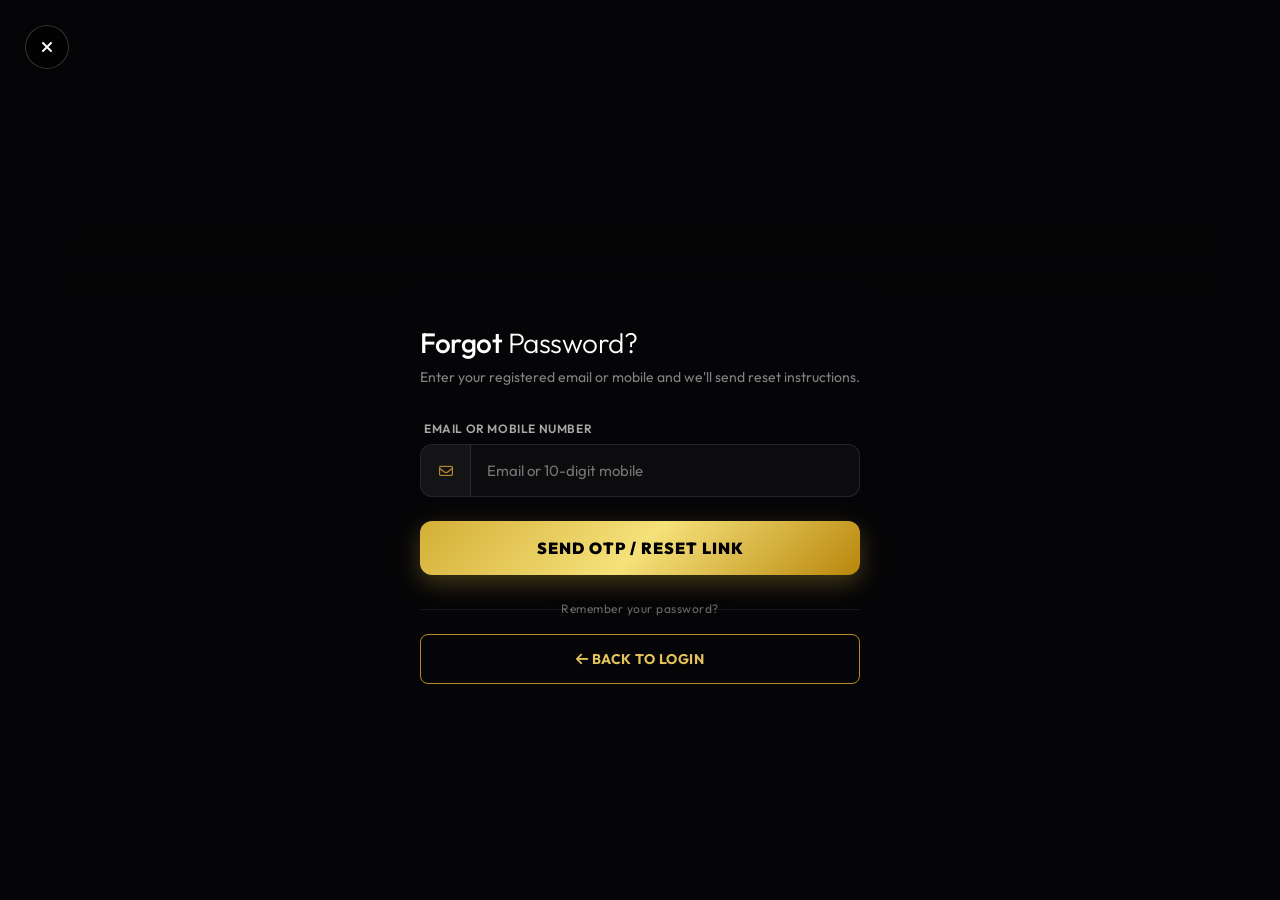
<file: forgot.html>
<!DOCTYPE html>
<html lang="en">
<head>
    <meta charset="UTF-8">
    <meta name="viewport" content="width=device-width, initial-scale=1.0, maximum-scale=1.0, user-scalable=no">
    <title>Forgot Password - ARNiya Smart Hub</title>
    <link href="https://fonts.googleapis.com/css2?family=Outfit:wght@300;400;500;600;700&display=swap" rel="stylesheet">
    <link rel="stylesheet" href="https://cdnjs.cloudflare.com/ajax/libs/font-awesome/6.4.0/css/all.min.css">
    <link rel="stylesheet" href="assets/css/global.css">
    <link rel="stylesheet" href="assets/css/login.css">
    <link rel="stylesheet" href="assets/css/auth.css">
    <link rel="icon" href="favicon.svg" type="image/svg+xml">
</head>
<body>
    <div class="app-container" style="background: var(--bg-dark);">

        <div class="login-container">
            <a href="login.html" class="close-btn" aria-label="Back to login"><i class="fa-solid fa-xmark"></i></a>
            <div class="login-header-img bg-img" style="background-image: url('https://images.unsplash.com/photo-1614851099175-e5b30eb6f696?auto=format&fit=crop&w=800&q=80')">
            </div>
            <div class="login-form">
                <h2>Forgot <span style="font-weight: 300;">Password?</span></h2>
                <p class="login-subtitle">Enter your registered email or mobile and we'll send reset instructions.</p>

                <div id="forgot-success" class="auth-success" style="display:none;">
                    <i class="fa-solid fa-circle-check"></i>
                    <div>
                        <strong>Reset instructions sent successfully.</strong>
                        <span>Check your email or SMS for the OTP / reset link.</span>
                    </div>
                </div>

                <form id="forgot-form" novalidate onsubmit="event.preventDefault(); handleForgot();">
                    <label class="auth-label" for="forgot-id">Email or Mobile Number</label>
                    <div class="input-group">
                        <span class="prefix"><i class="fa-regular fa-envelope"></i></span>
                        <input type="text" id="forgot-id" placeholder="Email or 10-digit mobile">
                    </div>
                    <div class="auth-error" id="err-forgot-id"></div>

                    <button type="submit" class="gold-btn">Send OTP / Reset Link</button>
                </form>

                <div class="auth-divider"><span>Remember your password?</span></div>
                <a href="login.html" class="outline-btn full-width auth-link-btn"><i class="fa-solid fa-arrow-left"></i> &nbsp;Back to Login</a>
            </div>
        </div>

    </div>

    <script src="assets/js/global.js"></script>
    <script>
        function setError(id, msg) {
            const el = document.getElementById(id);
            if (!el) return;
            el.textContent = msg || '';
            el.style.display = msg ? 'block' : 'none';
        }
        function isValidEmail(v) { return /^[^\s@]+@[^\s@]+\.[^\s@]+$/.test(v); }
        function isValidMobile(v) { return /^\d{10}$/.test(v.replace(/\D/g, '')); }

        function handleForgot() {
            setError('err-forgot-id', '');
            const id = (document.getElementById('forgot-id').value || '').trim();
            if (!id) {
                setError('err-forgot-id', 'Email or mobile number is required');
                return;
            }
            if (!isValidEmail(id) && !isValidMobile(id)) {
                setError('err-forgot-id', 'Enter a valid email or 10-digit mobile number');
                return;
            }

            const ok = document.getElementById('forgot-success');
            ok.style.display = 'flex';
            showToast('Reset instructions sent successfully.');
            document.getElementById('forgot-id').value = '';
        }
    </script>
</body>
</html>
</file>
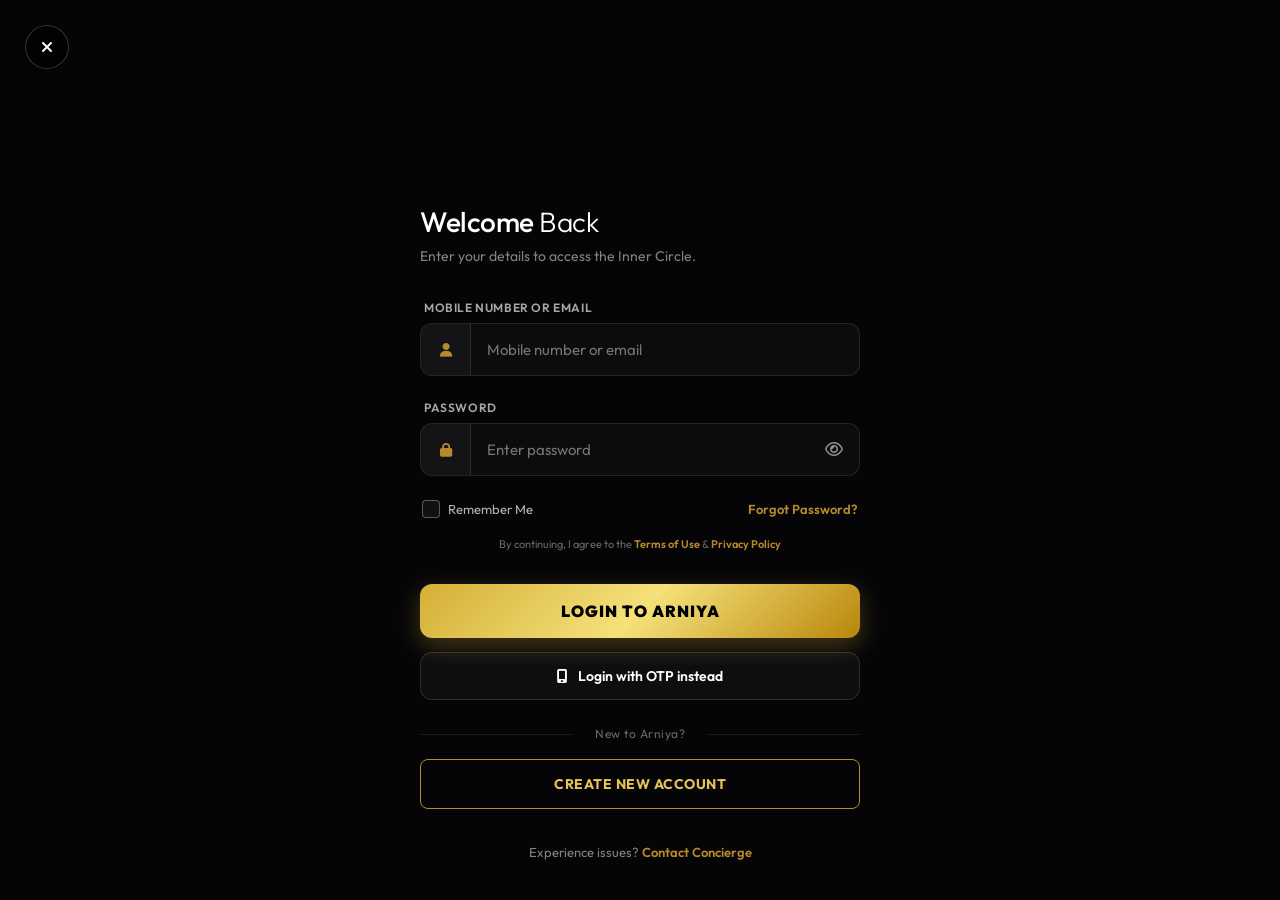
<file: login.html>
<!DOCTYPE html>
<html lang="en">
<head>
    <meta charset="UTF-8">
    <meta name="description" content="Sign in to your DesiVastra account to track orders and manage your wishlist.">
    <meta name="viewport" content="width=device-width, initial-scale=1.0, maximum-scale=1.0, user-scalable=no">
    <title>Login - ARNiya Smart Hub</title>
    <link href="https://fonts.googleapis.com/css2?family=Outfit:wght@300;400;500;600;700&display=swap" rel="stylesheet">
    <link rel="stylesheet" href="https://cdnjs.cloudflare.com/ajax/libs/font-awesome/6.4.0/css/all.min.css">
    <link rel="stylesheet" href="assets/css/global.css">
    <link rel="stylesheet" href="assets/css/login.css">
    <link rel="stylesheet" href="assets/css/auth.css">
    <link rel="icon" href="favicon.svg" type="image/svg+xml">
</head>
<body>
    <div class="app-container" style="background: var(--bg-dark);">

        <div class="login-container">
            <a href="index.html" class="close-btn" aria-label="Close"><i class="fa-solid fa-xmark"></i></a>
            <div class="login-header-img bg-img" style="background-image: url('https://images.unsplash.com/photo-1617305988165-27f940898eb2?auto=format&fit=crop&w=800&q=80')">
            </div>
            <div class="login-form">
                <h2>Welcome <span style="font-weight: 300;">Back</span></h2>
                <p class="login-subtitle">Enter your details to access the Inner Circle.</p>

                <form id="login-form" novalidate onsubmit="event.preventDefault(); handleLogin();">

                    <!-- Mobile / Email -->
                    <label class="auth-label" for="login-id">Mobile Number or Email</label>
                    <div class="input-group">
                        <span class="prefix"><i class="fa-solid fa-user"></i></span>
                        <input type="text" id="login-id" name="loginId" autocomplete="username" placeholder="Mobile number or email">
                    </div>
                    <div class="auth-error" id="err-login-id"></div>

                    <!-- Password -->
                    <label class="auth-label" for="login-password">Password</label>
                    <div class="input-group">
                        <span class="prefix"><i class="fa-solid fa-lock"></i></span>
                        <input type="password" id="login-password" name="password" autocomplete="current-password" placeholder="Enter password">
                        <button type="button" class="eye-btn" aria-label="Show password" onclick="togglePassword('login-password', this)"><i class="fa-regular fa-eye"></i></button>
                    </div>
                    <div class="auth-error" id="err-login-password"></div>

                    <!-- Remember Me + Forgot Password -->
                    <div class="auth-row">
                        <label class="auth-checkbox">
                            <input type="checkbox" id="remember-me">
                            <span>Remember Me</span>
                        </label>
                        <a href="forgot.html" class="gold-link auth-forgot">Forgot Password?</a>
                    </div>

                    <p class="terms">By continuing, I agree to the <a href="#" class="gold-link">Terms of Use</a> & <a href="#" class="gold-link">Privacy Policy</a></p>

                    <button type="submit" class="gold-btn">Login to Arniya</button>

                    <button type="button" class="auth-secondary-btn" onclick="loginWithOtp()">
                        <i class="fa-solid fa-mobile-screen"></i> Login with OTP instead
                    </button>
                </form>

                <div class="auth-divider"><span>New to Arniya?</span></div>

                <a href="register.html" class="outline-btn full-width auth-link-btn">Create New Account</a>

                <div class="trouble-login">
                    Experience issues? <a href="#" class="gold-link" onclick="window.openSupportPopup && openSupportPopup(); return false;">Contact Concierge</a>
                </div>
            </div>
        </div>

    </div>

    <script src="assets/js/global.js"></script>
    <script>
        function togglePassword(inputId, btn) {
            const input = document.getElementById(inputId);
            if (!input) return;
            const isPwd = input.type === 'password';
            input.type = isPwd ? 'text' : 'password';
            const icon = btn.querySelector('i');
            if (icon) {
                icon.classList.toggle('fa-eye', !isPwd);
                icon.classList.toggle('fa-eye-slash', isPwd);
            }
            btn.setAttribute('aria-label', isPwd ? 'Hide password' : 'Show password');
        }

        function setError(id, msg) {
            const el = document.getElementById(id);
            if (!el) return;
            el.textContent = msg || '';
            el.style.display = msg ? 'block' : 'none';
        }

        function clearErrors() {
            ['err-login-id', 'err-login-password'].forEach((id) => setError(id, ''));
        }

        function isValidEmail(v) {
            return /^[^\s@]+@[^\s@]+\.[^\s@]+$/.test(v);
        }
        function isValidMobile(v) {
            return /^\d{10}$/.test(v.replace(/\D/g, ''));
        }

        function handleLogin() {
            clearErrors();
            const id = (document.getElementById('login-id').value || '').trim();
            const pwd = document.getElementById('login-password').value || '';
            let valid = true;

            if (!id) {
                setError('err-login-id', 'Mobile number or email is required');
                valid = false;
            } else if (!isValidEmail(id) && !isValidMobile(id)) {
                setError('err-login-id', 'Enter a valid email or 10-digit mobile number');
                valid = false;
            }

            if (!pwd) {
                setError('err-login-password', 'Password is required');
                valid = false;
            } else if (pwd.length < 6) {
                setError('err-login-password', 'Password must be at least 6 characters');
                valid = false;
            }

            if (!valid) return;

            const remember = document.getElementById('remember-me').checked;
            localStorage.setItem('isLoggedIn', 'true');
            if (isValidMobile(id)) localStorage.setItem('arniyaPhone', id.replace(/\D/g, ''));
            else localStorage.setItem('arniyaEmail', id);
            if (remember) localStorage.setItem('arniyaRemember', '1');
            else localStorage.removeItem('arniyaRemember');

            if (!localStorage.getItem('arniyaUserType')) {
                localStorage.setItem('arniyaUserType', 'customer');
            }
            if (!localStorage.getItem('arniyaUserName')) {
                localStorage.setItem('arniyaUserName', 'Arniya Member');
            }

            showToast('Logged in successfully!');
            setTimeout(() => { window.location.href = 'dashboard.html'; }, 700);
        }

        function loginWithOtp() {
            clearErrors();
            const id = (document.getElementById('login-id').value || '').trim();
            if (!isValidMobile(id)) {
                setError('err-login-id', 'Enter a 10-digit mobile number to receive OTP');
                return;
            }
            showToast('Sending secure OTP...');
            setTimeout(() => {
                localStorage.setItem('isLoggedIn', 'true');
                localStorage.setItem('arniyaPhone', id.replace(/\D/g, ''));
                if (!localStorage.getItem('arniyaUserType')) localStorage.setItem('arniyaUserType', 'customer');
                if (!localStorage.getItem('arniyaUserName')) localStorage.setItem('arniyaUserName', 'Arniya Member');
                showToast('Logged in successfully!');
                setTimeout(() => { window.location.href = 'dashboard.html'; }, 700);
            }, 700);
        }
    </script>
</body>
</html>
</file>
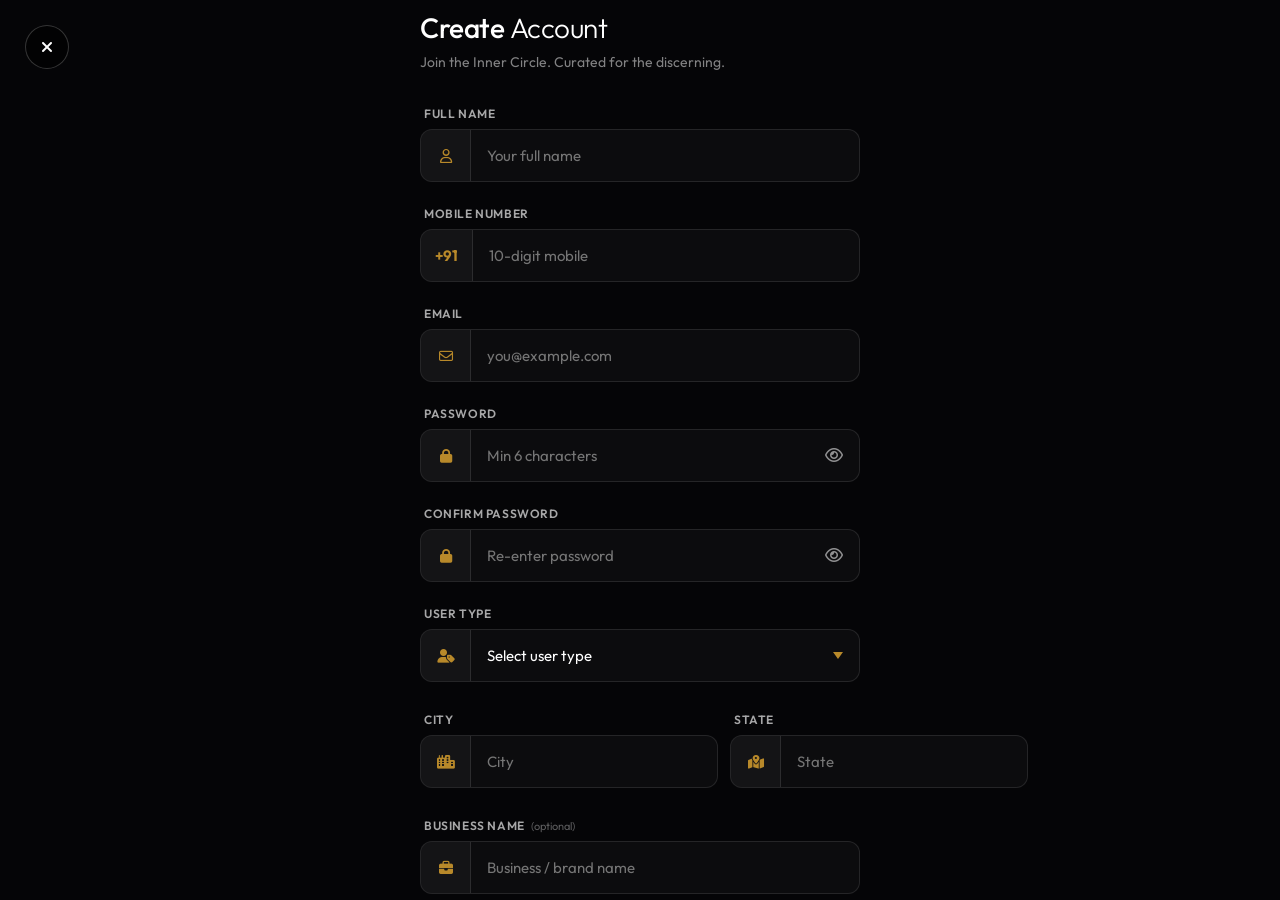
<file: register.html>
<!DOCTYPE html>
<html lang="en">
<head>
    <meta charset="UTF-8">
    <meta name="description" content="Create your DesiVastra account to enjoy exclusive deals and faster checkout.">
    <meta name="viewport" content="width=device-width, initial-scale=1.0, maximum-scale=1.0, user-scalable=no">
    <title>Register - ARNiya Smart Hub</title>
    <link href="https://fonts.googleapis.com/css2?family=Outfit:wght@300;400;500;600;700&display=swap" rel="stylesheet">
    <link rel="stylesheet" href="https://cdnjs.cloudflare.com/ajax/libs/font-awesome/6.4.0/css/all.min.css">
    <link rel="stylesheet" href="assets/css/global.css">
    <link rel="stylesheet" href="assets/css/login.css">
    <link rel="stylesheet" href="assets/css/auth.css">
    <link rel="icon" href="favicon.svg" type="image/svg+xml">
</head>
<body>
    <div class="app-container" style="background: var(--bg-dark);">

        <div class="login-container">
            <a href="login.html" class="close-btn" aria-label="Close"><i class="fa-solid fa-xmark"></i></a>
            <div class="login-header-img bg-img" style="background-image: url('https://images.unsplash.com/photo-1517292987719-0369a794ec0f?auto=format&fit=crop&w=800&q=80')">
            </div>
            <div class="login-form">
                <h2>Create <span style="font-weight: 300;">Account</span></h2>
                <p class="login-subtitle">Join the Inner Circle. Curated for the discerning.</p>

                <form id="register-form" novalidate onsubmit="event.preventDefault(); handleRegister();">

                    <label class="auth-label" for="reg-name">Full Name</label>
                    <div class="input-group">
                        <span class="prefix"><i class="fa-regular fa-user"></i></span>
                        <input type="text" id="reg-name" placeholder="Your full name" autocomplete="name">
                    </div>
                    <div class="auth-error" id="err-reg-name"></div>

                    <label class="auth-label" for="reg-mobile">Mobile Number</label>
                    <div class="input-group">
                        <span class="prefix">+91</span>
                        <input type="tel" id="reg-mobile" placeholder="10-digit mobile" autocomplete="tel" maxlength="10">
                    </div>
                    <div class="auth-error" id="err-reg-mobile"></div>

                    <label class="auth-label" for="reg-email">Email</label>
                    <div class="input-group">
                        <span class="prefix"><i class="fa-regular fa-envelope"></i></span>
                        <input type="email" id="reg-email" placeholder="you@example.com" autocomplete="email">
                    </div>
                    <div class="auth-error" id="err-reg-email"></div>

                    <label class="auth-label" for="reg-password">Password</label>
                    <div class="input-group">
                        <span class="prefix"><i class="fa-solid fa-lock"></i></span>
                        <input type="password" id="reg-password" placeholder="Min 6 characters" autocomplete="new-password">
                        <button type="button" class="eye-btn" aria-label="Show password" onclick="togglePassword('reg-password', this)"><i class="fa-regular fa-eye"></i></button>
                    </div>
                    <div class="auth-error" id="err-reg-password"></div>

                    <label class="auth-label" for="reg-confirm">Confirm Password</label>
                    <div class="input-group">
                        <span class="prefix"><i class="fa-solid fa-lock"></i></span>
                        <input type="password" id="reg-confirm" placeholder="Re-enter password" autocomplete="new-password">
                        <button type="button" class="eye-btn" aria-label="Show password" onclick="togglePassword('reg-confirm', this)"><i class="fa-regular fa-eye"></i></button>
                    </div>
                    <div class="auth-error" id="err-reg-confirm"></div>

                    <label class="auth-label" for="reg-usertype">User Type</label>
                    <div class="input-group">
                        <span class="prefix"><i class="fa-solid fa-user-tag"></i></span>
                        <select id="reg-usertype" class="auth-select">
                            <option value="">Select user type</option>
                            <option value="wholesale">Wholesale User</option>
                            <option value="retailer">Retailer User</option>
                            <option value="reseller">Reseller User</option>
                            <option value="customer">Customer User</option>
                        </select>
                    </div>
                    <div class="auth-error" id="err-reg-usertype"></div>

                    <div class="auth-grid-2">
                        <div>
                            <label class="auth-label" for="reg-city">City</label>
                            <div class="input-group">
                                <span class="prefix"><i class="fa-solid fa-city"></i></span>
                                <input type="text" id="reg-city" placeholder="City" autocomplete="address-level2">
                            </div>
                            <div class="auth-error" id="err-reg-city"></div>
                        </div>
                        <div>
                            <label class="auth-label" for="reg-state">State</label>
                            <div class="input-group">
                                <span class="prefix"><i class="fa-solid fa-map-location-dot"></i></span>
                                <input type="text" id="reg-state" placeholder="State" autocomplete="address-level1">
                            </div>
                            <div class="auth-error" id="err-reg-state"></div>
                        </div>
                    </div>

                    <label class="auth-label" for="reg-business">Business Name <span class="auth-optional">(optional)</span></label>
                    <div class="input-group">
                        <span class="prefix"><i class="fa-solid fa-briefcase"></i></span>
                        <input type="text" id="reg-business" placeholder="Business / brand name">
                    </div>

                    <p class="terms">By continuing, I agree to the <a href="#" class="gold-link">Terms of Use</a> & <a href="#" class="gold-link">Privacy Policy</a></p>

                    <button type="submit" class="gold-btn">Register</button>
                </form>

                <div class="auth-divider"><span>Already have an account?</span></div>
                <a href="login.html" class="outline-btn full-width auth-link-btn">Sign In Instead</a>
            </div>
        </div>

    </div>

    <script src="assets/js/global.js"></script>
    <script>
        function togglePassword(inputId, btn) {
            const input = document.getElementById(inputId);
            if (!input) return;
            const isPwd = input.type === 'password';
            input.type = isPwd ? 'text' : 'password';
            const icon = btn.querySelector('i');
            if (icon) {
                icon.classList.toggle('fa-eye', !isPwd);
                icon.classList.toggle('fa-eye-slash', isPwd);
            }
            btn.setAttribute('aria-label', isPwd ? 'Hide password' : 'Show password');
        }

        function setError(id, msg) {
            const el = document.getElementById(id);
            if (!el) return;
            el.textContent = msg || '';
            el.style.display = msg ? 'block' : 'none';
        }

        function clearErrors() {
            ['err-reg-name','err-reg-mobile','err-reg-email','err-reg-password','err-reg-confirm','err-reg-usertype','err-reg-city','err-reg-state']
                .forEach((id) => setError(id, ''));
        }

        function isValidEmail(v) { return /^[^\s@]+@[^\s@]+\.[^\s@]+$/.test(v); }
        function isValidMobile(v) { return /^\d{10}$/.test(v); }

        function handleRegister() {
            clearErrors();
            const name = document.getElementById('reg-name').value.trim();
            const mobile = document.getElementById('reg-mobile').value.replace(/\D/g, '');
            const email = document.getElementById('reg-email').value.trim();
            const pwd = document.getElementById('reg-password').value;
            const confirm = document.getElementById('reg-confirm').value;
            const userType = document.getElementById('reg-usertype').value;
            const city = document.getElementById('reg-city').value.trim();
            const state = document.getElementById('reg-state').value.trim();
            const business = document.getElementById('reg-business').value.trim();
            let valid = true;

            if (!name) { setError('err-reg-name', 'Full name is required'); valid = false; }
            if (!mobile) { setError('err-reg-mobile', 'Mobile number is required'); valid = false; }
            else if (!isValidMobile(mobile)) { setError('err-reg-mobile', 'Enter a valid 10-digit mobile number'); valid = false; }
            if (!email) { setError('err-reg-email', 'Email is required'); valid = false; }
            else if (!isValidEmail(email)) { setError('err-reg-email', 'Enter a valid email address'); valid = false; }
            if (!pwd) { setError('err-reg-password', 'Password is required'); valid = false; }
            else if (pwd.length < 6) { setError('err-reg-password', 'Password must be at least 6 characters'); valid = false; }
            if (!confirm) { setError('err-reg-confirm', 'Please confirm your password'); valid = false; }
            else if (pwd && confirm !== pwd) { setError('err-reg-confirm', 'Passwords do not match'); valid = false; }
            if (!userType) { setError('err-reg-usertype', 'Please select user type'); valid = false; }
            if (!city) { setError('err-reg-city', 'City is required'); valid = false; }
            if (!state) { setError('err-reg-state', 'State is required'); valid = false; }

            if (!valid) return;

            localStorage.setItem('isLoggedIn', 'true');
            localStorage.setItem('arniyaPhone', mobile);
            localStorage.setItem('arniyaEmail', email);
            localStorage.setItem('arniyaUserName', name);
            localStorage.setItem('arniyaUserType', userType);
            localStorage.setItem('arniyaCity', city);
            localStorage.setItem('arniyaState', state);
            if (business) localStorage.setItem('arniyaBusiness', business);

            showToast('Account created successfully!');
            setTimeout(() => { window.location.href = 'dashboard.html'; }, 800);
        }
    </script>
</body>
</html>
</file>
<file: assets/css/global.css>
/* =========================================
   ARNiya Smart Hub - Global Stylesheet
   Theme: Luxury Gold (#8c651f, #b8892a, #e5c35a)
========================================= */

:root {
    --bg-dark: #0f0f11;
    --bg-card: rgba(26, 26, 30, 0.7);
    --bg-card-solid: #1a1a1e;
    --gold-primary: #b8892a;
    --gold-light: #e5c35a;
    --gold-dark: #8c651f;
    --gold-gradient: linear-gradient(135deg, #e5c35a 0%, #b8892a 50%, #8c651f 100%);
    --text-primary: #ffffff;
    --text-secondary: #9ca3af;
    --glass-border: rgba(255, 255, 255, 0.08);
    --danger: #cf6679;
    --success: #4CAF50;
    --header-height: 60px;
    --footer-height: 70px;
}

* { 
    margin: 0; padding: 0; box-sizing: border-box; 
    -webkit-tap-highlight-color: transparent; 
}

html {
    scroll-behavior: smooth;
    -webkit-font-smoothing: antialiased;
    -moz-osx-font-smoothing: grayscale;
}

body { 
    background-color: var(--bg-dark); 
    color: var(--text-primary); 
    font-family: 'Outfit', sans-serif; 
    margin: 0;
}
a { text-decoration: none; color: inherit; }

/* Responsive layout */
.app-container { width: 100%; min-height: 100vh; background-color: var(--bg-dark); position: relative; overflow-x: hidden; display: flex; flex-direction: column; }
@media (min-width: 768px) {
    .app-container { margin: 0 auto; }
}

/* Utilities */
.bg-img { background-size: cover; background-position: center; background-repeat: no-repeat; }
.gold { color: var(--gold-light); }
.truncate { white-space: nowrap; overflow: hidden; text-overflow: ellipsis; }
.pb-100 { padding-bottom: 100px; }
.gold-btn { background: var(--gold-gradient); color: #000; border: none; padding: 10px 20px; border-radius: 8px; font-weight: 600; font-size: 14px; cursor: pointer; transition: all 0.3s cubic-bezier(0.175, 0.885, 0.32, 1.275); font-family: inherit; }
.gold-btn:hover { transform: translateY(-2px); box-shadow: 0 6px 20px rgba(184, 137, 42, 0.4); }
.gold-btn:active { transform: scale(0.95); box-shadow: 0 2px 10px rgba(184, 137, 42, 0.2); }
.outline-btn { background: transparent; color: var(--gold-light); border: 1px solid var(--gold-primary); padding: 10px 20px; border-radius: 8px; font-weight: 600; cursor: pointer; transition: all 0.3s ease; }
.outline-btn:hover { background: var(--gold-gradient); color: #000; border-color: transparent; box-shadow: 0 6px 20px rgba(184, 137, 42, 0.3); }
.full-width { width: 100%; padding: 14px; font-size: 16px; }

/* Global Header */
.global-header { background: rgba(15, 15, 17, 0.95); -webkit-backdrop-filter: blur(16px); backdrop-filter: blur(16px); border-bottom: 1px solid var(--glass-border); position: fixed; top: 0; left: 0; width: 100%; z-index: 1000; }
@media (min-width: 768px) { 
    .header-inner { max-width: 1200px; margin: 0 auto; padding: 0 40px; }
    .global-header { padding-top: 0; }
}
.header-inner { height: var(--header-height); padding: 0 10px; display: flex; justify-content: space-between; align-items: center; }
.header-left { display: flex; align-items: center; gap: 8px; }
.icon-btn { background: transparent; border: none; color: var(--text-primary); font-size: 20px; cursor: pointer; padding: 8px; display: flex; align-items: center; justify-content: center; text-decoration: none; transition: transform 0.2s ease, color 0.2s ease; }
.icon-btn:hover { transform: scale(1.1); color: var(--gold-light); }
.logo { font-size: 22px; font-weight: 700; letter-spacing: 0.5px; transition: text-shadow 0.3s; }
.logo:hover { text-shadow: 0 0 10px rgba(184, 137, 42, 0.5); }
.support-icons i { margin-left: 14px; font-size: 18px; cursor: pointer; transition: color 0.3s, transform 0.2s; }
.support-icons i:hover { color: var(--gold-primary); transform: translateY(-2px); }

/* Premium Mobile Header Extras */
.header-center { display: flex; flex-direction: column; align-items: center; }
.logo-badge { font-size: 8px; letter-spacing: 3px; font-weight: 700; color: var(--gold-dark); background: rgba(184,137,42,0.12); border: 1px solid rgba(184,137,42,0.3); padding: 1px 6px; border-radius: 3px; margin-top: 2px; text-transform: uppercase; }

/* Circle Icon Button (Menu + Support) */
.hdr-icon-btn { width: 38px; height: 38px; border-radius: 50%; border: 1px solid rgba(255,255,255,0.08); background: rgba(255,255,255,0.05); color: var(--text-primary); font-size: 17px; display: flex; align-items: center; justify-content: center; cursor: pointer; transition: all 0.3s cubic-bezier(0.175,0.885,0.32,1.275); text-decoration: none; position: relative; }
.hdr-icon-btn:hover { background: rgba(184,137,42,0.15); border-color: var(--gold-primary); color: var(--gold-light); transform: scale(1.1); }
.hdr-icon-btn:active { transform: scale(0.92); }

/* WhatsApp Online Dot */
.hdr-dot { position: absolute; top: 5px; right: 5px; width: 7px; height: 7px; background: #25D366; border-radius: 50%; border: 1.5px solid var(--bg-dark); animation: pulse-dot 2s infinite; }
@keyframes pulse-dot { 0%,100% { opacity: 1; transform: scale(1); } 50% { opacity: 0.6; transform: scale(1.3); } }

/* Gold Shimmer Line at bottom of mobile header */
.header-gold-line { height: 2px; width: 100%; background: linear-gradient(90deg, transparent 0%, var(--gold-dark) 30%, var(--gold-light) 50%, var(--gold-dark) 70%, transparent 100%); background-size: 200% 100%; animation: shimmer-line 3s linear infinite; }
@keyframes shimmer-line { 0% { background-position: 200% 0; } 100% { background-position: -200% 0; } }

/* ── Support 24/7 Header Button ── */
.support-24-btn { position: relative; display: flex; align-items: center; gap: 5px; background: linear-gradient(135deg, rgba(37,211,102,0.15), rgba(37,211,102,0.05)); border: 1px solid rgba(37,211,102,0.4); color: #25D366; font-size: 11px; font-weight: 700; letter-spacing: 0.5px; padding: 7px 11px; border-radius: 20px; cursor: pointer; font-family: inherit; transition: all 0.3s cubic-bezier(0.175,0.885,0.32,1.275); overflow: visible; }
.support-24-btn i { font-size: 15px; }
.support-24-btn:hover { background: rgba(37,211,102,0.2); transform: scale(1.05); box-shadow: 0 0 16px rgba(37,211,102,0.3); }
.support-24-btn:active { transform: scale(0.95); }
.support-pulse { position: absolute; top: -3px; right: -3px; width: 10px; height: 10px; background: #25D366; border-radius: 50%; border: 2px solid var(--bg-dark); }
.support-pulse::after { content:''; position:absolute; inset:-3px; border-radius:50%; border:2px solid #25D366; animation: ring-pulse 1.8s ease-out infinite; }
@keyframes ring-pulse { 0% { opacity:1; transform:scale(1); } 100% { opacity:0; transform:scale(2.2); } }

/* ── Support Popup Modal ── */
.support-overlay { position:fixed; inset:0; background:rgba(0,0,0,0.6); -webkit-backdrop-filter:blur(4px); backdrop-filter:blur(4px); z-index:4000; opacity:0; pointer-events:none; transition:opacity 0.3s; }
.support-overlay.open { opacity:1; pointer-events:auto; }
.support-popup { position:fixed; bottom:-100%; left:50%; transform:translateX(-50%); width:min(95%, 420px); background:rgba(18,18,22,0.95); -webkit-backdrop-filter:blur(30px); backdrop-filter:blur(30px); border:1px solid rgba(255,255,255,0.1); border-bottom:none; border-radius:24px 24px 0 0; z-index:4001; padding:0 0 30px; transition:bottom 0.4s cubic-bezier(0.175,0.885,0.32,1.275); box-shadow:0 -10px 60px rgba(0,0,0,0.8); }
.support-popup.open { bottom:0; }
.support-popup::before { content:''; display:block; width:40px; height:4px; background:rgba(255,255,255,0.2); border-radius:2px; margin:12px auto 0; }
.support-popup-header { display:flex; align-items:center; gap:14px; padding:20px 20px 0; }
.support-popup-icon { width:48px; height:48px; border-radius:50%; background:linear-gradient(135deg,rgba(184,137,42,0.3),rgba(184,137,42,0.1)); border:1px solid rgba(184,137,42,0.4); display:flex; align-items:center; justify-content:center; color:var(--gold-light); font-size:20px; flex-shrink:0; }
.support-popup-header h3 { font-size:17px; font-weight:700; margin-bottom:3px; }
.support-popup-header p { font-size:12px; color:var(--text-secondary); }
.support-popup-header .close-btn-styled { margin-left:auto; flex-shrink:0; }
.support-popup-status { display:flex; align-items:center; gap:8px; font-size:12px; color:var(--text-secondary); padding:12px 20px; border-bottom:1px solid rgba(255,255,255,0.06); }
.status-dot { width:8px; height:8px; background:#25D366; border-radius:50%; flex-shrink:0; animation:pulse-dot 2s infinite; }
.support-popup-actions { display:flex; flex-direction:column; gap:12px; padding:20px 20px 0; }
.support-action-btn { display:flex; align-items:center; gap:16px; padding:16px; border-radius:14px; text-decoration:none; border:1px solid transparent; transition:all 0.3s cubic-bezier(0.175,0.885,0.32,1.275); }
.support-action-btn:active { transform:scale(0.97); }
.s-btn-icon { width:46px; height:46px; border-radius:50%; display:flex; align-items:center; justify-content:center; font-size:22px; flex-shrink:0; }
.s-btn-text { flex:1; }
.s-btn-title { display:block; font-size:15px; font-weight:600; color:#fff; margin-bottom:3px; }
.s-btn-sub { display:block; font-size:12px; color:var(--text-secondary); }
.s-arrow { color:var(--text-secondary); font-size:12px; transition:transform 0.3s; }
.support-action-btn:hover .s-arrow { transform:translateX(3px); }
.whatsapp-btn { background:rgba(37,211,102,0.08); border-color:rgba(37,211,102,0.2); }
.whatsapp-btn:hover { background:rgba(37,211,102,0.15); border-color:rgba(37,211,102,0.5); box-shadow:0 4px 20px rgba(37,211,102,0.2); }
.whatsapp-btn .s-btn-icon { background:rgba(37,211,102,0.15); color:#25D366; }
.call-btn { background:rgba(184,137,42,0.08); border-color:rgba(184,137,42,0.2); }
.call-btn:hover { background:rgba(184,137,42,0.15); border-color:rgba(184,137,42,0.5); box-shadow:0 4px 20px rgba(184,137,42,0.2); }
.call-btn .s-btn-icon { background:rgba(184,137,42,0.15); color:var(--gold-light); }
.support-popup-footer { font-size:11px; color:var(--text-secondary); text-align:center; margin-top:20px; display:flex; align-items:center; justify-content:center; gap:6px; }
.support-popup-footer i { color:var(--gold-primary); }

/* Desktop Navigation Framework for Amazon Look */
.desktop-search, .desktop-nav-items, .desktop-secondary-nav, .desktop-top-bar, .desktop-only { display: none; }

@media (min-width: 900px) {
    /* ── Desktop Header Shell ── */
    .global-header { background: #0d1117; -webkit-backdrop-filter: none; backdrop-filter: none; padding: 0; border-bottom: none; }
    .header-inner { height: 64px; max-width: 1440px; margin: 0 auto; padding: 0 16px 0 16px; gap: 16px; }
    .drawer-header-right { padding: 0 20px; }
    .mobile-only { display: none !important; }
    .desktop-only { display: flex !important; }
    .header-right { display: flex; align-items: center; }
    .header-center a.logo { font-size: 24px; }

    /* ── Top Utility Bar ── */
    .desktop-top-bar { display: flex; background: linear-gradient(90deg, #0a0a0c, #111118, #0a0a0c); border-bottom: 1px solid rgba(184,137,42,0.2); }
    .dtb-inner { max-width: 1440px; width: 100%; margin: 0 auto; padding: 6px 20px; display: flex; justify-content: space-between; align-items: center; font-size: 12px; color: var(--text-secondary); }
    .dtb-left { display: flex; gap: 8px; align-items: center; }
    .dtb-left i { color: var(--gold-primary); }
    .dtb-right { display: flex; gap: 12px; align-items: center; }
    .dtb-right a { color: var(--text-secondary); text-decoration: none; transition: color 0.2s; }
    .dtb-right a:hover { color: var(--gold-light); }
    .dtb-right span { opacity: 0.3; }

    /* ── All Menu Button ── */
    .d-menu-btn { display: flex; align-items: center; gap: 6px; background: transparent; border: 1px solid transparent; color: #fff; font-size: 14px; font-weight: 600; padding: 6px 10px; border-radius: 3px; cursor: pointer; font-family: inherit; white-space: nowrap; transition: border-color 0.2s, background 0.2s; }
    .d-menu-btn:hover { border-color: #fff; background: rgba(255,255,255,0.08); }
    .d-menu-btn i { font-size: 16px; }

    /* ── Enhanced Search Bar ── */
    .desktop-search { display: flex; flex: 1; height: 42px; border-radius: 8px; overflow: hidden; border: 2px solid transparent; transition: border-color 0.3s; }
    .desktop-search:focus-within { border-color: var(--gold-primary); }
    .search-cat-select { background: #e8e0d0; border: none; padding: 0 10px; font-size: 12px; font-weight: 600; color: #333; cursor: pointer; border-right: 1px solid #ccc; outline: none; min-width: 80px; }
    .desktop-search input { flex: 1; padding: 0 16px; border: none; font-size: 15px; outline: none; color: #111; font-family: inherit; }
    .desktop-search button { width: 52px; background: var(--gold-gradient); border: none; color: #000; cursor: pointer; font-size: 18px; transition: opacity 0.2s; }
    .desktop-search button:hover { opacity: 0.85; }

    /* ── Desktop Nav Items ── */
    .desktop-nav-items { display: flex; align-items: center; gap: 4px; }
    .d-nav-item { display: flex; flex-direction: column; cursor: pointer; border: 1px solid transparent; padding: 6px 10px; border-radius: 3px; transition: border-color 0.2s, background 0.2s; white-space: nowrap; }
    .d-nav-item:hover { border-color: #fff; background: rgba(255,255,255,0.07); }
    .d-nav-item .small { font-size: 11px; color: #aaa; margin-bottom: 1px; }
    .d-nav-item .bold { font-size: 13px; font-weight: 700; color: #fff; }
    .d-location .small { display: flex; align-items: center; gap: 3px; }

    /* ── Wishlist Icon Item ── */
    .d-icon-item { align-items: center; gap: 4px; }
    .d-icon-wrapper { font-size: 22px; color: #fff; transition: color 0.2s; }
    .d-icon-item:hover .d-icon-wrapper { color: var(--gold-light); }

    /* ── Cart Button ── */
    .d-nav-item.cart-btn { flex-direction: row; align-items: flex-end; position: relative; padding-bottom: 6px; padding-right: 10px; gap: 6px; }
    .d-nav-item.cart-btn .cart-badge { top: 2px; left: 22px; background: none; color: var(--gold-light); font-size: 18px; font-weight: 900; padding: 0; position: absolute; border: none; }
    .d-nav-item.cart-btn i { color: #fff; transition: color 0.2s; }
    .d-nav-item.cart-btn:hover i { color: var(--gold-light); }

    /* ── Secondary Nav Bar ── */
    .desktop-secondary-nav { display: flex; background: linear-gradient(90deg, #161b22, #1a1f2e, #161b22); height: 40px; align-items: center; padding: 0 20px; gap: 4px; border-bottom: 1px solid rgba(255,255,255,0.05); }
    .desktop-secondary-nav a { color: #ddd; cursor: pointer; padding: 6px 12px; border: 1px solid transparent; border-radius: 3px; font-size: 13px; font-weight: 500; transition: all 0.2s; white-space: nowrap; text-decoration: none; }
    .desktop-secondary-nav a:hover { border-color: #fff; background: rgba(255,255,255,0.07); color: #fff; }
    .sec-nav-deals { color: var(--gold-light) !important; font-weight: 700 !important; display: flex; align-items: center; gap: 5px; }
    .sec-nav-deals:hover { background: rgba(184,137,42,0.15) !important; border-color: var(--gold-primary) !important; }
    .sec-nav-prime { color: var(--gold-primary) !important; font-weight: 700 !important; letter-spacing: 0.3px; }
    .sec-nav-prime:hover { background: rgba(184,137,42,0.15) !important; border-color: var(--gold-primary) !important; color: var(--gold-light) !important; }
}

/* Scroll Area */
.scroll-area { flex: 1; padding-top: var(--header-height); }
@media (min-width: 900px) { body { padding-top: 0; } .scroll-area { padding-top: 134px; padding-bottom: 60px; } }
@media (min-width: 768px) { .scroll-area { padding-bottom: 40px; } }

/* 5 Icon Sticky Footer */
.bottom-nav { position: fixed; bottom: 0; left: 0; width: 100%; height: var(--footer-height); background: rgba(15, 15, 17, 0.95); -webkit-backdrop-filter: blur(20px); backdrop-filter: blur(20px); display: flex; justify-content: space-around; align-items: center; border-top: 1px solid var(--glass-border); z-index: 1000; }
@media (min-width: 768px) {
    .bottom-nav { display: none; } /* Hide mobile footer on desktop */
}
.nav-item { 
    display: flex; 
    flex-direction: column; 
    align-items: center; 
    color: var(--text-secondary); 
    cursor: pointer; 
    gap: 4px; 
    padding: 8px; 
    width: 60px; 
    text-decoration: none; 
    position: relative; 
    transition: all 0.3s;
}
.nav-item i { font-size: 20px; transition: transform 0.2s; }
.nav-item span { font-size: 10px; font-weight: 500; }
.nav-item.active { color: var(--gold-light); }
.nav-item.active::before {
    content: '';
    position: absolute;
    top: -2px; /* Pull it slightly onto the border line */
    width: 30px;
    height: 3px;
    background: linear-gradient(90deg, transparent, var(--gold-primary), transparent);
    border-radius: 10px;
    box-shadow: 0 0 12px rgba(212, 175, 55, 0.6);
}
.nav-item:active i { transform: scale(0.8); }
.center-hex { position: relative; top: -15px; }
.hex-bg { width: 50px; height: 50px; background: var(--gold-gradient); border-radius: 12px; transform: rotate(45deg); display: flex; justify-content: center; align-items: center; box-shadow: 0 4px 20px rgba(184, 137, 42, 0.4); border: 2px solid #000; }
.hex-bg i { transform: rotate(-45deg); color: #000; font-size: 24px; }
.icon-badge-wrapper { position: relative; }
.cart-badge { position: absolute; top: -6px; right: -8px; background: var(--danger); color: #fff; font-size: 10px; font-weight: 700; width: 16px; height: 16px; display: flex; align-items: center; justify-content: center; border-radius: 50%; border: 2px solid var(--bg-dark); }

/* Overlays & Drawers */
.overlay { 
    position: fixed; inset: 0; 
    background: rgba(0,0,0,0.4); 
    -webkit-backdrop-filter: blur(8px);
    backdrop-filter: blur(8px);
    z-index: 2000; opacity: 0; pointer-events: none; transition: all 0.4s ease; 
}
.overlay.active { opacity: 1; pointer-events: auto; }

.drawer-left, .drawer-right { 
    position: fixed; top: 0; height: 100vh; 
    background: rgba(10, 11, 14, 0.82); 
    -webkit-backdrop-filter: blur(25px); backdrop-filter: blur(25px); 
    z-index: 2001; display: flex; flex-direction: column; 
    transition: 0.5s cubic-bezier(0.19, 1, 0.22, 1); 
    overflow: hidden; 
    box-shadow: 0 0 50px rgba(0,0,0,0.8);
}
.drawer-left::before, .drawer-right::before { 
    content: ''; position: absolute; top: -100px; left: -100px; 
    width: 300px; height: 300px; 
    background: radial-gradient(circle, rgba(212, 175, 55, 0.12) 0%, transparent 70%); 
    z-index: -1; pointer-events: none; 
}

.drawer-left { 
    left: -100%; width: 85%; max-width: 320px; 
    border-right: 1px solid rgba(212, 175, 55, 0.15); 
}
.drawer-left.open { left: 0; }

.drawer-right { 
    right: -100%; width: 85%; max-width: 380px; 
    border-left: 1px solid rgba(212, 175, 55, 0.15); 
}
.drawer-right.open { right: 0; }

.drawer-header { 
    padding: 30px 20px 20px; 
    border-bottom: 1px solid rgba(255,255,255,0.05); 
    display: flex; align-items: center; justify-content: space-between;
}
.drawer-header h2 { font-size: 20px; font-weight: 600; color: #fff; }

.close-btn-styled { 
    width: 40px; height: 40px; border-radius: 50%; border: 1px solid rgba(255,255,255,0.1); 
    background: rgba(255,255,255,0.05); color: #fff; 
    display: flex; align-items: center; justify-content: center; 
    cursor: pointer; transition: all 0.3s; 
}
.close-btn-styled:hover { background: #fff; color: #000; transform: rotate(90deg); }

.drawer-body { flex: 1; overflow-y: auto; padding: 10px 0 100px; }

.menu-list li.menu-link { 
    display: flex; justify-content: space-between; align-items: center; 
    padding: 16px 20px; font-size: 14px; color: rgba(255,255,255,0.8);
    cursor: pointer; transition: 0.3s; 
    border-bottom: 1px solid rgba(255,255,255,0.03);
}
.menu-list li.menu-link:hover { 
    background: rgba(212, 175, 55, 0.05); 
    color: var(--gold-primary); 
    padding-left: 25px;
}
.m-left { display: flex; align-items: center; gap: 15px; }
.m-left i { font-size: 16px; color: var(--gold-primary); width: 24px; text-align: center; }

.menu-title { 
    font-weight: 700; color: rgba(255,255,255,0.3); 
    padding: 25px 20px 10px !important; 
    text-transform: uppercase; font-size: 10px !important; letter-spacing: 2px; 
}

.drawer-header-right { 
    padding: 20px; 
    border-bottom: 1px solid rgba(255,255,255,0.05); 
    display: flex; justify-content: space-between; align-items: center; 
}

.drawer-footer-menu { padding: 30px 20px; border-top: 1px solid rgba(255,255,255,0.05); }
.drawer-footer-menu a { display: block; color: rgba(255,255,255,0.5); font-size: 13px; margin-bottom: 15px; }
.drawer-footer-menu a:hover { color: #fff; }
.drawer-f-title { font-weight: 700; color: var(--gold-primary); margin-bottom: 15px; font-size: 12px; text-transform: uppercase; letter-spacing: 1px; }

.drawer-socials { display: flex; gap: 12px; margin-top: 25px; }
.drawer-socials i { 
    width: 40px; height: 40px; border-radius: 50%; 
    background: rgba(255,255,255,0.05); border: 1px solid rgba(255,255,255,0.1);
    display: flex; align-items: center; justify-content: center; 
    font-size: 16px; color: #fff; transition: all 0.3s; 
}
.drawer-socials i:hover { background: var(--gold-primary); color: #000; border-color: var(--gold-primary); transform: translateY(-3px); }


/* Dynamic Cart Items UI */
.cart-item { display: flex; gap: 12px; margin: 15px; border-bottom: 1px solid rgba(255,255,255,0.05); padding-bottom: 15px; }
.cart-img { width: 70px; height: 70px; border-radius: 6px; }
.cart-info { flex: 1; }
.cart-info h4 { font-size: 14px; margin-bottom: 4px; }
.cart-sku { color: var(--text-secondary); font-size: 12px; margin-bottom: 8px; }
.cart-price-row { display: flex; justify-content: space-between; align-items: center; margin-top: 8px; }
.qty-controls { display: flex; align-items: center; gap: 12px; background: rgba(255,255,255,0.1); border-radius: 20px; padding: 4px 12px; }
.qty-btn { background: none; border: none; color: #fff; font-size: 16px; cursor: pointer; }

/* Toast */
#toast-container { position: fixed; bottom: 80px; left: 50%; transform: translateX(-50%); z-index: 3000; display: flex; flex-direction: column; gap: 10px; pointer-events: none; }
.toast { background: rgba(0,0,0,0.8); -webkit-backdrop-filter: blur(8px); backdrop-filter: blur(8px); border: 1px solid var(--gold-primary); color: #fff; padding: 12px 24px; border-radius: 30px; font-size: 14px; }

/* Reels Overlay (Global) */
#video-reel-viewer { position: fixed; inset: 0; background: #000; z-index: 2000; display: none; }
#video-reel-viewer.open { display: flex; flex-direction: column; }
.close-reel { position: absolute; top: 40px; right: 20px; background: rgba(255,255,255,0.2); -webkit-backdrop-filter: blur(4px); backdrop-filter: blur(4px); border: none; color: #fff; width: 40px; height: 40px; border-radius: 50%; z-index: 2001; cursor: pointer; }
.reel-scroll-container { flex: 1; overflow-y: scroll; scroll-snap-type: y mandatory; -ms-overflow-style: none; scrollbar-width: none; }
.reel-scroll-container::-webkit-scrollbar { display: none; }
.reel-item { width: 100%; height: 100%; scroll-snap-align: start; position: relative; }
.reel-item video { width: 100%; height: 100%; object-fit: cover; }
.reel-item-bg { width: 100%; height: 100%; background-size: cover; background-position: center; display:flex; align-items:center; justify-content:center; }
.reel-item-bg i { font-size: 48px; color: rgba(255,255,255,0.8); }
.reel-actions { position: absolute; bottom: 80px; right: 20px; display: flex; flex-direction: column; gap: 20px; text-align: center; }
.reel-actions i { font-size: 28px; filter: drop-shadow(0 2px 4px rgba(0,0,0,0.5)); }
.reel-actions span { font-size: 12px; font-weight: 600; margin-top: 4px; display: block; text-shadow: 0 1px 2px #000; }

/* Desktop Mega Menu Elements */
@media (min-width: 768px) {
    .drawer-left { width: 400px; max-width: 400px; box-shadow: 20px 0 50px rgba(0,0,0,0.5); }
    /* Support icons for desktop display */
    .support-icons { display: flex; align-items: center; }
}
</file>
<file: assets/css/login.css>
/* ── Login Page Premium Noir & Gold Theme ── */

.login-container {
    height: 100vh;
    display: flex;
    flex-direction: column;
    background: #050507;
}

.login-header-img {
    height: 35vh;
    background-size: cover;
    background-position: center;
    position: relative;
    box-shadow: inset 0 -50px 50px #050507;
}

.login-form {
    flex: 1;
    padding: 40px 30px;
    background: #050507;
    border-top-left-radius: 30px;
    border-top-right-radius: 30px;
    margin-top: -30px;
    position: relative;
    z-index: 10;
    max-width: 500px;
    margin-left: auto;
    margin-right: auto;
    width: 100%;
}

.login-form h2 {
    margin-bottom: 8px;
    font-size: 28px;
    font-weight: 500;
    color: #fff;
    letter-spacing: -0.5px;
}
.login-subtitle {
    font-size: 14px;
    color: rgba(255, 255, 255, 0.5);
    margin-bottom: 35px;
}

.input-group {
    display: flex;
    align-items: center;
    background: rgba(255, 255, 255, 0.03);
    border: 1px solid rgba(255, 255, 255, 0.1);
    border-radius: 12px;
    overflow: hidden;
    margin-bottom: 24px;
    transition: all 0.3s;
}
.input-group:focus-within {
    border-color: var(--gold-primary);
    background: rgba(255, 255, 255, 0.05);
    box-shadow: 0 0 15px rgba(212, 175, 55, 0.1);
}

.prefix {
    padding: 16px 20px;
    background: rgba(255, 255, 255, 0.03);
    color: var(--gold-primary);
    font-weight: 700;
    border-right: 1px solid rgba(255, 255, 255, 0.1);
    font-size: 15px;
}

.input-group input {
    flex: 1;
    background: transparent;
    border: none;
    color: #fff;
    padding: 16px;
    font-size: 15px;
    font-family: inherit;
    outline: none;
}

.terms {
    font-size: 11px;
    color: rgba(255, 255, 255, 0.4);
    margin-bottom: 30px;
    line-height: 1.6;
    text-align: center;
}

.gold-link {
    color: var(--gold-primary);
    font-weight: 600;
    text-decoration: none;
}

.gold-btn {
    width: 100%;
    height: 54px;
    background: linear-gradient(135deg, #d4af37, #f5e17a, #b8860b);
    border: none;
    border-radius: 12px;
    color: #000;
    font-size: 16px;
    font-weight: 900;
    text-transform: uppercase;
    letter-spacing: 1px;
    cursor: pointer;
    box-shadow: 0 8px 25px rgba(212, 175, 55, 0.3);
    transition: all 0.3s;
}
.gold-btn:hover {
    transform: translateY(-2px);
    box-shadow: 0 12px 30px rgba(212, 175, 55, 0.4);
}

.trouble-login {
    text-align: center;
    margin-top: 35px;
    font-size: 13px;
    color: rgba(255, 255, 255, 0.5);
}

.close-btn {
    position: absolute;
    top: 25px; left: 25px;
    width: 44px; height: 44px;
    border-radius: 50%;
    background: rgba(0, 0, 0, 0.5);
    backdrop-filter: blur(10px);
    border: 1px solid rgba(255, 255, 255, 0.2);
    color: #fff;
    display: flex; justify-content: center; align-items: center;
    cursor: pointer;
    z-index: 100;
    transition: all 0.3s;
}
.close-btn:hover {
    background: #fff;
    color: #000;
}
</file>
<file: assets/css/auth.css>
/* =========================================
   ARNiya Smart Hub - Auth & Forms (shared)
   Login / Register / Forgot password
========================================= */

.auth-label {
    display: block;
    font-size: 12px;
    font-weight: 600;
    color: rgba(255, 255, 255, 0.65);
    text-transform: uppercase;
    letter-spacing: 0.6px;
    margin: 6px 4px 8px;
}
.auth-optional {
    color: rgba(255, 255, 255, 0.35);
    font-weight: 400;
    text-transform: none;
    letter-spacing: 0;
    font-size: 11px;
    margin-left: 4px;
}

.input-group .prefix i { font-size: 14px; }
.input-group .prefix { min-width: 50px; text-align: center; padding: 16px 14px; }

.eye-btn {
    background: transparent;
    border: none;
    color: rgba(255, 255, 255, 0.55);
    padding: 0 16px;
    cursor: pointer;
    font-size: 16px;
    transition: color 0.2s;
}
.eye-btn:hover { color: var(--gold-light); }

.auth-error {
    display: none;
    color: var(--danger);
    font-size: 12px;
    margin: -16px 6px 14px;
    padding: 0 2px;
}

.auth-row {
    display: flex;
    align-items: center;
    justify-content: space-between;
    margin: 4px 2px 18px;
    flex-wrap: wrap;
    gap: 10px;
}
.auth-checkbox {
    display: flex;
    align-items: center;
    gap: 8px;
    font-size: 13px;
    color: rgba(255, 255, 255, 0.7);
    cursor: pointer;
    user-select: none;
}
.auth-checkbox input[type="checkbox"] {
    appearance: none;
    -webkit-appearance: none;
    width: 18px;
    height: 18px;
    border-radius: 4px;
    border: 1px solid rgba(255, 255, 255, 0.3);
    background: rgba(255, 255, 255, 0.05);
    cursor: pointer;
    position: relative;
    transition: all 0.2s;
}
.auth-checkbox input[type="checkbox"]:checked {
    background: var(--gold-gradient);
    border-color: var(--gold-primary);
}
.auth-checkbox input[type="checkbox"]:checked::after {
    content: '\2713';
    position: absolute;
    inset: 0;
    color: #000;
    font-size: 12px;
    font-weight: 900;
    display: flex;
    align-items: center;
    justify-content: center;
}
.auth-forgot { font-size: 13px; }

.auth-secondary-btn {
    width: 100%;
    margin-top: 14px;
    padding: 14px;
    background: rgba(255, 255, 255, 0.04);
    border: 1px solid rgba(255, 255, 255, 0.12);
    color: #fff;
    font-family: inherit;
    font-size: 14px;
    font-weight: 600;
    border-radius: 12px;
    cursor: pointer;
    transition: all 0.3s;
    display: flex;
    align-items: center;
    justify-content: center;
    gap: 10px;
}
.auth-secondary-btn:hover {
    background: rgba(184, 137, 42, 0.1);
    border-color: var(--gold-primary);
    color: var(--gold-light);
}

.auth-divider {
    text-align: center;
    margin: 26px 0 18px;
    position: relative;
    color: rgba(255, 255, 255, 0.4);
    font-size: 12px;
    letter-spacing: 0.5px;
}
.auth-divider::before,
.auth-divider::after {
    content: '';
    position: absolute;
    top: 50%;
    width: 35%;
    height: 1px;
    background: rgba(255, 255, 255, 0.08);
}
.auth-divider::before { left: 0; }
.auth-divider::after { right: 0; }
.auth-divider span { background: #050507; padding: 0 14px; }

.auth-link-btn {
    height: 50px;
    display: flex;
    align-items: center;
    justify-content: center;
    text-decoration: none;
    font-size: 14px;
    letter-spacing: 0.5px;
    text-transform: uppercase;
    font-weight: 700;
}

.auth-grid-2 {
    display: grid;
    grid-template-columns: 1fr 1fr;
    gap: 12px;
}
@media (max-width: 480px) {
    .auth-grid-2 { grid-template-columns: 1fr; gap: 0; }
}

.auth-select {
    flex: 1;
    background: transparent;
    border: none;
    color: #fff;
    padding: 16px;
    font-size: 15px;
    font-family: inherit;
    outline: none;
    appearance: none;
    -webkit-appearance: none;
    background-image: url("data:image/svg+xml;utf8,<svg xmlns='http://www.w3.org/2000/svg' viewBox='0 0 12 8'><path fill='%23b8892a' d='M6 8L0 0h12z'/></svg>");
    background-repeat: no-repeat;
    background-position: right 16px center;
    background-size: 10px;
    cursor: pointer;
}
.auth-select option { background: #1a1a1e; color: #fff; }

.auth-success {
    display: flex;
    align-items: flex-start;
    gap: 12px;
    background: rgba(76, 175, 80, 0.08);
    border: 1px solid rgba(76, 175, 80, 0.4);
    color: #b6f0bb;
    padding: 14px 16px;
    border-radius: 12px;
    margin-bottom: 22px;
    font-size: 13px;
}
.auth-success i { color: var(--success); font-size: 20px; margin-top: 2px; }
.auth-success strong { display: block; color: #fff; margin-bottom: 2px; }
.auth-success span { color: rgba(255, 255, 255, 0.6); }

/* Responsive form padding */
@media (max-width: 480px) {
    .login-form { padding: 30px 20px 60px; }
    .login-form h2 { font-size: 24px; }
}
</file>
